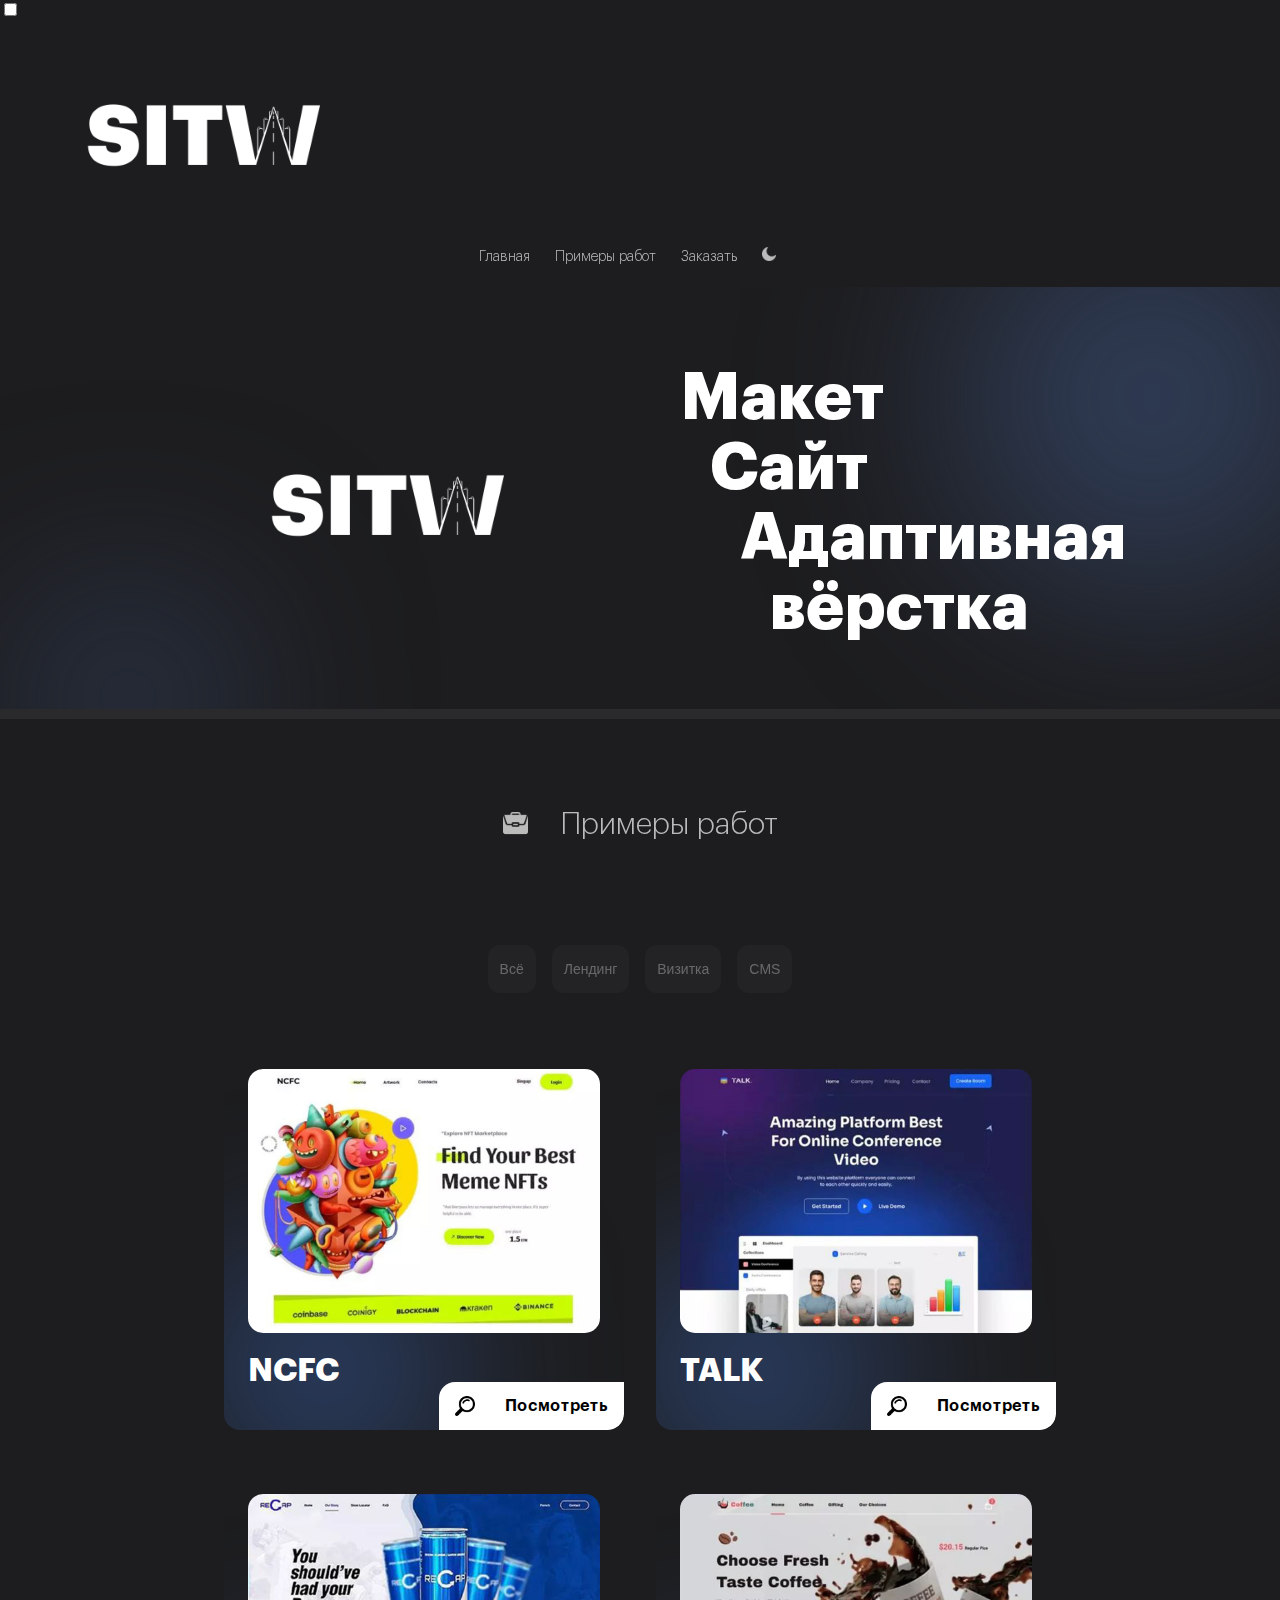
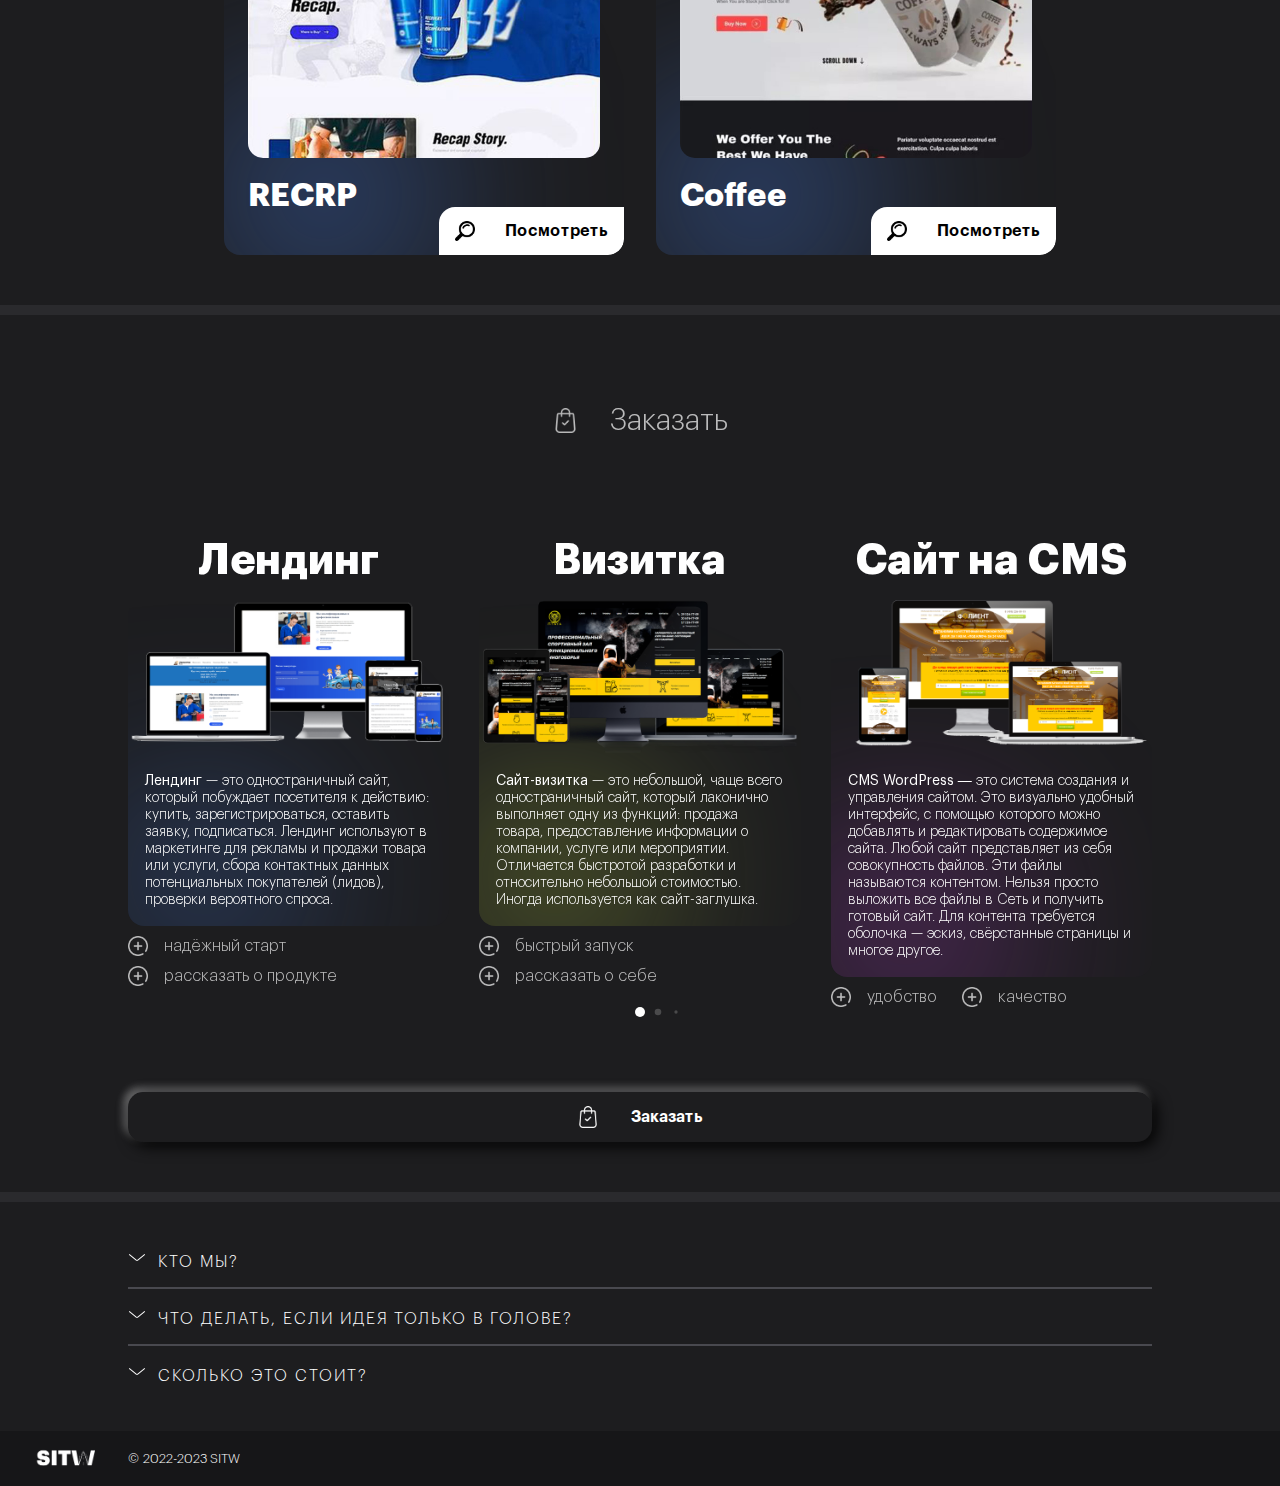
<file: index.html>
<!DOCTYPE html>
<html lang="ru">
    <head>
        <meta charset="UTF-8">
        <meta name="viewport" content="width=device-width, initial-scale=1.0"> <!-- for mobile -->
        <title>Создание сайтов с SITW</title>
        <link rel="stylesheet" href="css/style.css" type="text/css">
        <link rel="stylesheet" href="css/fonts.css" type="text/css">
        <link rel="stylesheet" href="css/swiper-bundle.min.css" type="text/css">

        <link rel="stylesheet" href="https://unicons.iconscout.com/release/v3.0.6/css/line.css">
        <link rel="apple-touch-icon" sizes="180x180" href="favicons/apple-touch-icon.png">
        <link rel="icon" type="image/png" sizes="32x32" href="favicons/favicon-32x32.png">
        <link rel="icon" type="image/png" sizes="16x16" href="favicons/favicon-16x16.png">
        <link rel="manifest" href="favicons/site.webmanifest">
        <link rel="mask-icon" href="/safari-pinned-tab.svg" color="#5bbad5">
        <meta name="msapplication-TileColor" content="#da532c">
        <meta name="theme-color" content="#ffffff">
    </head>

    <body>
        <label class="label" for="check">
            <input class="label-input" type="checkbox" id="check"/> 
            <span class="label-span"></span>
            <span class="label-span"></span>
            <span class="label-span"></span>
        </label>
        <div>
            <img class="logo-img logo_top_mobile" src="img/logo.png" alt="logo">
        </div>
        <header class="header">
            <ul class="nav-items">
                <li class="nav-item"><a class="a" href="#about">Главная</a></li>
                <li class="nav-item"><a class="a" href="#example-works">Примеры работ</a></li>
                <li class="nav-item"><a class="a" href="#services">Заказать</a></li>
                <li class="nav-item"><a href="#"><img src="img/moon.png" width="14px" alt="day/night"></a></li>
            </ul>
        </header>
    
        <div class="start-page">
            <div class="container">
                <div class="about" id="about">
                    <div class="shape shape-big"></div>
                    <div class="shape shape-small"></div>

                    <div class="about-logo">
                        <img class="logo-img" src="img/logo.png" alt="logo">
                    </div>

                    <div class="about-text">
                        <ul class="text-items">
                            <li class="text-item"><h1>Макет</h1></li>
                            <li class="text-item"><h1>Сайт</h1></li>
                            <li class="text-item"><h1>Адаптивная</h1></li>
                            <li class="text-item"><h1>вёрстка</h1></li>
                        </ul>
                    </div>
                </div>
            </div>

            <div class="line"></div>
        </div>
  
            <div class="container">
                <div class="headline" id="example-works">
                    <img src="img/works.png">
                    <h1>Примеры работ</h1>
                </div>

                <div class="example-works grid">
                    <ul class="featured-filters">
                        <li>
                            <button class="featured-item active-featured" data-filter="all">
                                <span>Всё</span>
                            </button>
                        </li>
                        <li>
                            <button class="featured-item" data-filter=".landing">
                                <span>Лендинг</span>
                            </button>
                        </li>
                        <li>
                            <button class="featured-item" data-filter=".business-card">
                                <span>Визитка</span>
                            </button>
                        </li>
                        <li>
                            <button class="featured-item" data-filter=".cms-site">
                                <span>CMS</span>
                            </button>
                        </li>
                    </ul>

                    <div class="featured-content grid">
                        <article class="featured-card mix landing">  <!-- landing -->
                            <div class="shape shape-small"></div>

                            <a href="img/example1.jpg" target="_blank" class="featured-img">
                                <img src="img/example1.1.jpg" alt="Лендинг">
                            </a>
                            <div class="featured-headline">
                                <h1>NCFC</h1>
                            </div>
                            <a href="img/example1.jpg" target="_blank" class="featured-button">
                                <img class="animation-img" src="img/search.png" alt="open">
                                <h2>Посмотреть</h2>
                            </a>
                        </article>

                        <article class="featured-card mix landing">  <!-- landing -->
                            <div class="shape shape-small"></div>

                            <a href="img/example2.jpg" target="_blank" class="featured-img">
                                <img src="img/example2.2.jpg" alt="Лендинг">
                            </a>
                            <div class="featured-headline">
                                <h1>TALK</h1>
                            </div>
                            <a href="img/example2.jpg" target="_blank" class="featured-button">
                                <img class="animation-img" src="img/search.png" alt="open">
                                <h2>Посмотреть</h2>
                            </a>
                        </article>

                        <article class="featured-card mix business-card">  <!-- business-card -->
                            <div class="shape shape-small"></div>

                            <a href="img/example3.jpg" target="_blank" class="featured-img">
                                <img src="img/example3.3.jpg" alt="Лендинг">
                            </a>
                            <div class="featured-headline">
                                <h1>RECRP</h1>
                            </div>
                            <a href="img/example3.jpg" target="_blank" class="featured-button">
                                <img class="animation-img" src="img/search.png" alt="open">
                                <h2>Посмотреть</h2>
                            </a>
                        </article>

                        <article class="featured-card mix cms-site">  <!-- cms-site -->
                            <div class="shape shape-small"></div>

                            <a href="img/example4.jpg" target="_blank" class="featured-img">
                                <img src="img/example4.4.jpg" alt="CMS">
                            </a>
                            <div class="featured-headline">
                                <h1>Coffee</h1>
                            </div>
                            <a href="img/example4.jpg" target="_blank" class="featured-button">
                                <img class="animation-img" src="img/search.png" alt="open">
                                <h2>Посмотреть</h2>
                            </a>
                        </article>
                    </div>
                </div>
            </div>

            <div class="line"></div>

            <div class="container">
                <div class="headline" id="services">
                    <img src="img/bag2.png">
                    <h1>Заказать</h1>
                </div>

                <div class="swiper mySwiper">
                    <div class="services swiper-wrapper">
                        <article class="service swiper-slide">
                            <div class="services-headline">
                                <h1>Лендинг</h1>
                            </div>
                            <div class="services-block">
                                <div class="shape shape-small"></div>
                                <div class="services-img">
                                    <img src="img/vizitka.png" alt="Визитка">
                                </div>
                                <div class="services-text">
                                    <h3>
                                        <b>Лендинг</b> — это одностраничный сайт, который побуждает посетителя к действию: купить, зарегистрироваться, 
                                        оставить заявку, подписаться. Лендинг используют в маркетинге для рекламы и продажи товара или услуги, 
                                        сбора контактных данных потенциальных покупателей (лидов), проверки вероятного спроса.
                                    </h3> 
                                </div>
                            </div>
                            <div class="services-benefits">
                                <ul class="benefits-items">
                                    <li class="benefits-item">
                                        <img src="img/plus.png">
                                        <h3>надёжный старт</h3>
                                    </li>
                                    <li class="benefits-item">
                                        <img src="img/plus.png">
                                        <h3>рассказать о продукте</h3>
                                    </li>
                                </ul>
                            </div>
                        </article>

                        <article class="service swiper-slide">
                            <div class="services-headline">
                                <h1>Визитка</h1>
                            </div>
                            <div class="services-block">
                                <div class="shape shape-small"></div>
                                <div class="services-img">
                                    <img src="img/landing.png" alt="Лендинг">
                                </div>
                                <div class="services-text">
                                    <h3>
                                        <b>Сайт-визитка</b> — это небольшой, чаще всего одностраничный сайт, который лаконично выполняет одну из функций: 
                                        продажа товара, предоставление информации о компании, услуге или мероприятии. Отличается быстротой разработки 
                                        и относительно небольшой стоимостью. Иногда используется как сайт-заглушка.
                                    </h3> 
                                </div>
                            </div>
                            <div class="services-benefits">
                                <ul class="benefits-items">
                                    <li class="benefits-item">
                                        <img src="img/plus.png">
                                        <h3>быстрый запуск</h3>
                                    </li>
                                    <li class="benefits-item">
                                        <img src="img/plus.png">
                                        <h3>рассказать о себе</h3>
                                    </li>
                                </ul>
                            </div>
                        </article>

                        <article class="service swiper-slide">
                            <div class="services-headline">
                                <h1>Сайт на CMS</h1>
                            </div>
                            <div class="services-block">
                                <div class="shape shape-small"></div>
                                <div class="services-img">
                                    <img src="img/cms.png" alt="CMS">
                                </div>
                                <div class="services-text">
                                    <h3>
                                        <b>CMS WordPress</b> ― это система создания и управления сайтом. Это визуально удобный интерфейс, с помощью которого 
                                        можно добавлять и редактировать содержимое сайта. Любой сайт представляет из себя совокупность файлов. Эти файлы 
                                        называются контентом. Нельзя просто выложить все файлы в Сеть и получить готовый сайт. Для контента требуется 
                                        оболочка — эскиз, свёрстанные страницы и многое другое. 
                                    </h3> 
                                </div>
                            </div>
                            <div class="services-benefits">
                                <ul class="benefits-items">
                                    <li class="benefits-item">
                                        <img src="img/plus.png">
                                        <h3>удобство</h3>
                                    </li>
                                    <li class="benefits-item">
                                        <img src="img/plus.png">
                                        <h3>качество</h3>
                                    </li>
                                </ul>
                            </div>
                        </article>
                    </div>
                    <div class="swiper-pagination"></div>
                </div>
         
                <a href="#popup" class="order-button popup-link">
                    <div class="pay">
                        <img class="animation-img" src="img/bag2.png">
                        <h2>Заказать</h2>                         
                    </div>
                </a> 
            </div>

            <div class="line"></div>

            <div class="container">
                <div class="spoiler one">
                    <div class="spoiler-item">
                        <div class="spoiler-title">Кто мы?</div>
                        <div class="spoiler-text">Мы молодая команда разработчиков, готовая помочь вам и вашему бизнесу.</div>
                    </div>
                    <div class="spoiler-item">
                        <div class="spoiler-title">Что делать, если идея только в голове?</div>
                        <div class="spoiler-text">Мы поможем создать макет для вашего будущего сайта, а затем дадим ему жизнь!</div>
                    </div>
                    <div class="spoiler-item">
                        <div class="spoiler-title">Сколько это стоит?</div>
                        <div class="spoiler-text">Мы не оставим вас без гроша в кармане. Цены на услуги ниже среднего, поэтому вам будет комфортно работать с нами.</div>
                    </div>
                 </div>
            </div>

            <footer class="footer">
                <div class="container">
                    <div class="footer-item">
                        <img class="logo-img" src="img/logo.png" alt="logo">
                        <h3>© 2022-2023 SITW</h3>
                    </div>
                </div>
            </footer>

        <div id="popup" class="popup">
            <div class="popup__body">
                <div class="popup__content">
                    <div class="shape shape-small"></div>
                    <a href="#header" class="popup__close close-popup">X</a>

                    <div class="job-choice">
                        <div>
                            <input type="radio" id="v" name="choice" value="v" checked><br>
                            <label class="lan lan-active" for="v">Лендинг</label>
                        </div>
                        <div>
                            <input type="radio" id="b" name="choice" value="b"><br>
                            <label class="viz" for="b">Визитка</label>
                        </div>
                    </div>
            
                    <div class="lan-choice">
                        <form name="test" method="post">

                            <!-- Start hidden input -->
                                <input type="hidden" name="project_name" value="SITW">
                                <input type="hidden" name="admin_email" value="pashapopov4055@gmail.com">  
                                <input type="hidden" name="form_subject" value="Заявка на создание сайта">
                                <input type="hidden" name="form_subject_text" value="Неоходимо создать <span style='color: #9c92fb;'>Лендинг</span>">
                            <!-- End hidden input -->

                            <input type="text" name="Имя" placeholder="Имя" required><br>
                            <input type="tel" name="Номер телефона" placeholder="Номер телефона" required>
                            
                            <input type="submit" name="submit" class="submit form__btn" value="Отправить">
                        </form>
                    </div>

                    <div class="viz-choice hidden_question">
                        <form name="test" method="post">

                            <!-- Start hidden input -->
                                <input type="hidden" name="project_name" value="SITW">
                                <input type="hidden" name="admin_email" value="pashapopov4055@gmail.com">  
                                <input type="hidden" name="form_subject" value="Заявка на создание сайта">
                                <input type="hidden" name="form_subject_text" value="Неоходимо создать <span style='color: #9c92fb;'>Визитку</span>">
                            <!-- End hidden input -->

                            <input type="text" name="Имя" placeholder="Имя" required><br>
                            <input type="tel" name="Номер телефона" placeholder="Номер телефона" required> 
                            
                            <input type="submit" name="submit" class="submit form__btn" value="Отправить">
                        </form>
                    </div>
                </div>
            </div>
        </div>
        
        <script src="js/jquery-3.6.0.min.js"></script>
        <script src="js/form.js"></script>
        <script src="js/swiper-bundle.min.js"></script>
        <script src="js/mixitup.min.js"></script>
        <script src="js/main.js"></script>
    </body>
</html>
</file>
<file: css/style.css>
@import url('https://fonts.googleapis.com/css2?family=Open+Sans:wght@300;400;600;700&family=Source+Sans+Pro:ital,wght@0,300;0,700;1,400&display=swap');
/*
Light 300
Regular 400
Semi-bold 600
Bold 700
*/

h1{
  font-size: 64px;
  color: #fff;
  font-weight: 700;
  line-height: 70px;
  margin: 0;
}

h2 {
  font-size: 16px;
  color: #000;
  font-weight: 600;
  line-height: 1.5em;
}

h3 {
  font-size: 16px;
  color: #fff;
  font-weight: 300;
  margin: 0;
}

body { 
    min-width: 330px;
    padding: 0;
    margin: 0;
  
    font-family: 'GraphikLCG', sans-serif;
    background-color: #1D1D1F;
  }

  .container {
    max-width: 1024px;
    padding: 0 20px;
    margin: 0 auto;
  }

  header {
    width: 100%;
    min-height: 40px;    
    opacity: 0.7;
  }

  .shape {
    background-color: hsla(219, 33%, 32%, .7);
    filter: blur(100px);
    border-radius: 50%;
    z-index: -1;
    position: absolute;
  }

  .shape-big {
    width: 400px;
    height: 400px;
  }

  .shape-small {
    width: 200px;
    height: 200px;
  }

  .start-page {
    overflow: hidden;
  }

  .about .shape-big {
    top: -150px;
    right: -200px;
  }

  .about .shape-small {
    top: 250px;
    left: -100px;
  }

  .services .shape-small {
    bottom: -600px;
    right: 0;
  }

  .featured-card .shape-small {
    position: absolute;
    left: 0;
    bottom: 0;
    background-color: hsl(219deg 78% 59%);
    margin: auto;
    width: 200px;
    height: 120px;
  }

  .popup__content .shape-small {
    top: 0;
    right: 0;
    width: 250px;
    height: 100px;
    background-color: rgba(69, 126, 232, 0.708);
  }

  .nav {
    display: flex;
    justify-content: space-between;
    align-items: center;
    padding-top: 11px;
  }

  .nav-items {
    justify-content: center;
    align-items: center;
    display: flex;
    margin: auto 0;

    list-style: none;
    margin: 0;
    padding-left: 0; 
  }

  .benefits-items {
    list-style: none;
    margin: 0;
    padding-left: 0; 
    opacity: 0.7;
  }

  .nav-item, .benefits-item {
    float: left; 
    margin-right: 25px; 
  }

  .nav-item a {
    font-size: 14px;
    font-weight: 300;
    color: #fff;
  }

  li {
    list-style-type: none;
  }

  .line {
    width: 100%;
    height: 10px;
    margin-top: 50px;
    background-color: #2a2a2d;
  }

  .about {
    position: relative;
    margin-top: 60px;
    display: flex;
  }

  .about-logo {
    width: 50%;
    text-align: center;
    margin: auto 0;
  }

  .logo-img {
    max-width: 400px;
  }

  .about-text {
    width: 50%;
  }

  .text-items li:nth-child(2) {
    margin-left: 30px;
  }

  .text-items li:nth-child(3) {
    margin-left: 60px;
  }

  .text-items li:nth-child(4) {
    margin-left: 90px;
  }

  .headline {
    position: relative;
    display: flex;
    align-items: center;

    margin: 70px 0;
    justify-content: center;
    opacity: 0.7;
  }

  .headline h1 {
    font-size: 30px;
    font-weight: 200;
  }

  .headline img {
    width: 25px;
    margin-right: 2em;
  }

  .services {
    display: flex;
    justify-content: space-between;
  }

  .service {
    max-width: 400px;
  }

  .services-headline h1,
  .featured-headline h1 {
    font-size: 42px;
  }

  .services-headline {
    text-align: center;
  }

  .services-img img, 
  .featured-img img {
    width: 100%;
    border-radius: 15px;
    position: relative;
    transition: 0.3s;
  }

  .services-img img:hover {
    -webkit-transform: scale(0.95);
    -ms-transform: scale(0.95);
    transform: scale(0.95);
  }

  .services-block {
    position: relative;
    border-radius: 16px;
    overflow: hidden;
  }

  .services-block .shape-small {
    position: absolute;
    left: 0;
    bottom: 0;
    width: 150px;
    height: 100px;
  }

  .swiper-slide:nth-child(3n+1) .shape-small {
    background-color: hsl(219deg 78% 59%);
  }

  .swiper-slide:nth-child(3n+2) .shape-small {
    background-color: hsl(430deg 78% 59%);
  }

  .swiper-slide:nth-child(3n+3) .shape-small {
    background-color: hsl(290deg 78% 59%);
  }

  .services-text {
    position: relative;
    justify-content: left;
    padding: 17px;
    line-height: 17px;
  }

  .services-text h3 {
    color: #fff;
    font-size: 14px;
    font-weight: 100;
  }

  .benefits-item {
    margin-top: 10px;
    position: relative;
    display: flex;
    align-items: center;
  }

  .benefits-item img {
    width: 20px;
    margin-right: 1em;
  }

  .featured-filters {
    display: flex;
    align-items: center;
    justify-content: center;
    column-gap: 16px;
    margin-bottom: 20px;
    padding: 0;
  }

  .featured-item {
    height: 48px;
    border: none;
    outline: none;
    padding: 12px;
    border-radius: 12px;
    background-color: #2a2a2d;
    color: #b2b2b3;
    cursor: pointer;
    font-size: 14px;
    transition: 0.3s;
    font-weight: 100;
    opacity: 0.5;
  }

  .featured-item:hover {
    opacity: 1;
  }

  .grid {
    display: grid;
    gap: 24px;
  }

  .featured-content {
    margin: 0 auto;
    width: 832px;
    grid-template-columns: repeat(2, 400px);
    gap: 32px;
  }

  .featured-card {
    position: relative;
    padding: 32px 24px 24px;
    border-radius: 16px;
    overflow: hidden;
  }

  .featured-img img {
    position: relative;
    width: 100%;
    transition: 0.3s;
  }

  .featured-headline h1 {
    font-size: 32px;
  }

  .featured-button {
    position: absolute;
    right: 0;
    bottom: 0;
    display: flex;
    align-items: center;
    justify-content: center;
    background-color: #fff;
    border: none;
    outline: none;
    padding: 12px 16px;
    border-radius: 16px 0 16px 0;
    cursor: pointer;
  }

  .featured-button img {
    width: 20px;
    margin-right: 30px;
  }

  .featured-button h2 {
    margin: 0;
  }

  .featured-card:hover .featured-img img {
    transform: translateY(-5px);
  }

  .active-featured span {
    opacity: 1;
  }

  .popup {
    position: fixed;
    width: 100%;
    height: 100%;
    background-color: rgba(0, 0, 0, 0.8);
    top: 0;
    left: 0;
    opacity: 0;
    visibility: hidden;
    transition: all 0.5s ease 0s;
    z-index: 1000;
  }

  .popup:target {
    opacity: 1;
    visibility: visible;
  }

  .popup__area {
    position: absolute;
    width: 100%;
    height: 100%;
    top: 0;
    left: 0;
  }
  
  .popup__body {
    min-height: 100%;
    display: flex;
    align-items: center;
    justify-content: center;
    padding: 30px 10px;
  }

  .popup__content {
    position: relative;
    overflow: hidden;
    background-color: #141416;
    box-shadow: 0 0 5px 5px #b1b1b341;
    border-radius: 15px;
    color: #b2b2b3;
    width: 600px;
    padding: 30px;
    transition: all 0.4s ease 0s;
    opacity: 0;
    transform: translateY(150px);
  }

  .popup:target .popup__content {
    transform: translate(0px, 0px);
    opacity: 1;
  }

  .popup__close {
    position: absolute;
    top: 20px;
    right: 20px;
    font-size: 20px;
    color: #b2b2b3;
    text-decoration: none;
  }

  .popup__close:hover {
    color: rgb(54, 54, 54);
  }

  .popup__content form {
    margin-top: 20px;
  }

  .popup__content form input[type=text],
  .popup__content form input[type=tel],
  .popup__content form input[type=email]
   {
    width: calc(100% - 26px);
    padding: 12px;
    margin-top: 10px;
    border: 1px solid #b2b2b3;
    border-radius: 12px;
    background-color: #2a2a2d;
    color: #b2b2b3;
    font-size: 12px;
    font-weight: 100;
  }

  .popup__content form input[type=submit] {
    box-shadow: 4px 4px 15px #000, 
    -4px -4px 8px rgba(256, 256, 256, 0.3);
    margin-top: 30px;
  }

  .popup__content form .submit {
    width: 100%;
    padding: 12px;
    margin-top: 20px;
    border-radius: 12px;
    background-color: #2a2a2d;
    color: #b2b2b3;
    cursor: pointer;
    font-size: 12px;
    font-weight: 700;
  }

  .job-choice {
    justify-content: left;
    align-items: center;
    display: flex;
    margin-bottom: 10px;
  }

  input[type=radio] {
    visibility: hidden;
  }

  .lan, .viz, .cms {
    border: none;
    outline: none;
    padding: 12px;
    border-radius: 12px;
    background-color: #2a2a2d;
    color: #b2b2b3;
    cursor: pointer;
    font-size: 12px;
    transition: 0.3s;
    font-weight: 100;
  }

  .lan-active, .viz-active, .cms-active {
    border-bottom: 3px solid #b2b2b3;
    padding-bottom: 9px;
  }

  .viz, .cms {
    margin-left: 20px;
  }

  .active {
    position: relative;
    visibility: visible;
}

  .hidden {
    position: absolute;
    visibility: hidden;
 }

 .hidden_question {
  display: none;
}

.active_question {
  display: block;
}

                              /* Слайдер */

  .swiper {
    padding-bottom: 15px;
  }

  .mySwiper .swiper-pagination {
    bottom: 0;
    padding-bottom: 15px;
  }

  .mySwiper .swiper-pagination-bullet {
    width: 10px;
    height: 10px;
    background-color: #fff;
  }

  .pay {
    position: relative;
    display: flex;
    align-items: center;
    justify-content: center;
    width: 100%;

    background-color: transparent;
    box-shadow: 4px 4px 15px #000, 
    -4px -4px 8px rgba(256, 256, 256, 0.4);

    margin-top: 60px;
    border-radius: 15px;
  }

  .pay h2 {
    color: #fff;
  }

  .animation-img {
    animation: notification 3s infinite;
  }

  @keyframes notification {
    5% { transform: rotate(10deg); }
    10% { transform: rotate(-10deg); }
    15% { transform: rotate(10deg); }
    20% { transform: rotate(0deg); }
  }

  .pay img {
    width: 22px;
    margin-right: 2em;
  }

  .footer {
    position: relative;
    width: 100%;
    margin-top: 30px;
    padding: 20px 0;
    background-color: #161618;
  }

  .footer-item {
    display: flex;
  }

  .footer-item .logo-img {
    position: absolute;
    top: -2px;
    left: 15px;
    width: 100px;
  }

  .footer h3 {
    font-size: 13px;
    color: #fff;
    line-height: 15px;
  }

  .spoiler {
    width: 100%;
    margin-top: 50px;
    color: #fff;
    font-size: 16px;
    font-weight: 100;
  }

  .spoiler-item {
    border-bottom: 2px solid #49494f;
    margin: 20px 0;
  }

  .spoiler-item:nth-last-child(1) {
    border-bottom: none;
  }

  .spoiler-title {
    position: relative;
    text-transform: uppercase;
    letter-spacing: 2px;
    padding: 0 0 15px 30px;
    line-height: 20px;
    cursor: pointer;
  }

  .spoiler-title::before,
  .spoiler-title::after {
    position: absolute;
    top: 5px;
    content: '';
    width: 10px;
    height: 1px;
    background-color: #fff;
    transition: all 0.3s ease 0s;
  }

  .spoiler-title::before {
    transform: rotate(40deg);
    left: 0;
  }

  .spoiler-title::after {
    transform: rotate(-40deg);
    left: 8px;
  }

  .spoiler-title.active::before,
  .spoiler-title.active::after {
    background-color: #49494f;
  }

  .spoiler-title.active::before {
    transform: rotate(-40deg);
    left: 0;
  }

  .spoiler-title.active::after {
    transform: rotate(40deg);
    left: 8px;
  }

  .spoiler-text {
    display: none;
    margin: 10px 0;
  }

                                /* Скролл */
  ::-webkit-scrollbar {
    width: 10px;
    background-color: #2a2a2d;
  }

  ::-webkit-scrollbar-thumb {
    background-color: #333337;
    border-radius: 15px;
  }

  ::-webkit-scrollbar-thumb:hover {
    background-color: #3e3e43;
  }
  
  a {
    color: #9c92fb;
    text-decoration: none;
  }

  .a{
    text-decoration: none;
    position: relative;
    color: #fff;
  }
  
  .a::before {
    content: '';
    bottom: 0;
    right: 0;
    position: absolute;
    width: 0%;
    height: 1px;
    background-color: #fff;
    transition: 0.2s;
  }

  .a:hover:before {
    width: 100%;
    left: 0;
  }

                                  /* Mobile */

  @media screen and (max-width: 500px) {
    .header {
      width: 100%;
      overflow: hidden;
    }
    .nav-items {
      flex-direction: column;
      align-items: center;
      padding: 20px;
    }
    .nav-item {
      padding: 20px 0;
    }
    .nav-item a {
      font-size: 20px;
      font-weight: 600;
    }
    .nav-item:nth-last-child(1){
      display: none;
    }
    
  .footer h3 {
    padding-left: 80px;
  }
  }

  @media screen and (max-width: 450px) {
    .featured-content{
      grid-template-columns: 400px;
      row-gap: 40px;
      justify-content: center;
    }
  }

  @media screen and (min-width: 401px) {
    .pay:hover, .popup__content form input[type=submit]:hover {
      -webkit-transform: scale(0.95);
      -ms-transform: scale(0.95);
      transform: scale(0.95);
    }
  }

  @media screen and (max-width: 400px) {
    .pay:active, .popup__content form input[type=submit]:active {
      -webkit-transform: scale(0.9);
      -ms-transform: scale(0.9);
      transform: scale(0.9);
    }
  }
</file>
<file: css/fonts.css>
/* Шрифт: GraphikLCG*/

@font-face {
    font-family: 'GraphikLCG';
    src: url(../fonts/GraphikLCG-Light.woff2), url(../fonts/GraphikLCG-Light.woff);
    font-weight: 300;
    font-display: swap;
    font-style: normal;
}

@font-face {
    font-family: 'GraphikLCG';
    src: url(../fonts/GraphikLCG-Regular.woff2), url(../fonts/GraphikLCG-Regular.woff);
    font-weight: 400;
    font-display: swap;
    font-style: normal;
}

@font-face {
    font-family: 'GraphikLCG';
    src: url(../fonts/GraphikLCG-Semibold.woff2), url(../fonts/GraphikLCG-Semibold.woff);
    font-weight: 600;
    font-display: swap;
    font-style: normal;
}

@font-face {
    font-family: 'GraphikLCG';
    src: url(../fonts/GraphikLCG-Bold.woff2), url(../fonts/GraphikLCG-Bold.woff);
    font-weight: 700;
    font-display: swap;
    font-style: normal;
}

/* Шрифт: OpenSans*/

@font-face {
    font-family: 'OpenSans';
    src: url(../fonts/OpenSans-Light.woff2), url(../fonts/OpenSans-Light.woff);
    font-weight: 300;
    font-display: swap;
    font-style: normal;
}

@font-face {
    font-family: 'OpenSans';
    src: url(../fonts/OpenSans-Regular.woff2), url(../fonts/OpenSans-Regular.woff);
    font-weight: 400;
    font-display: swap;
    font-style: normal;
}

@font-face {
    font-family: 'OpenSans';
    src: url(../fonts/OpenSans-Semibold.woff2), url(../fonts/OpenSans-Semibold.woff);
    font-weight: 600;
    font-display: swap;
    font-style: normal;
}

@font-face {
    font-family: 'OpenSans';
    src: url(../fonts/OpenSans-Bold.woff2), url(../fonts/OpenSans-Bold.woff);
    font-weight: 700;
    font-display: swap;
    font-style: normal;
}
</file>
